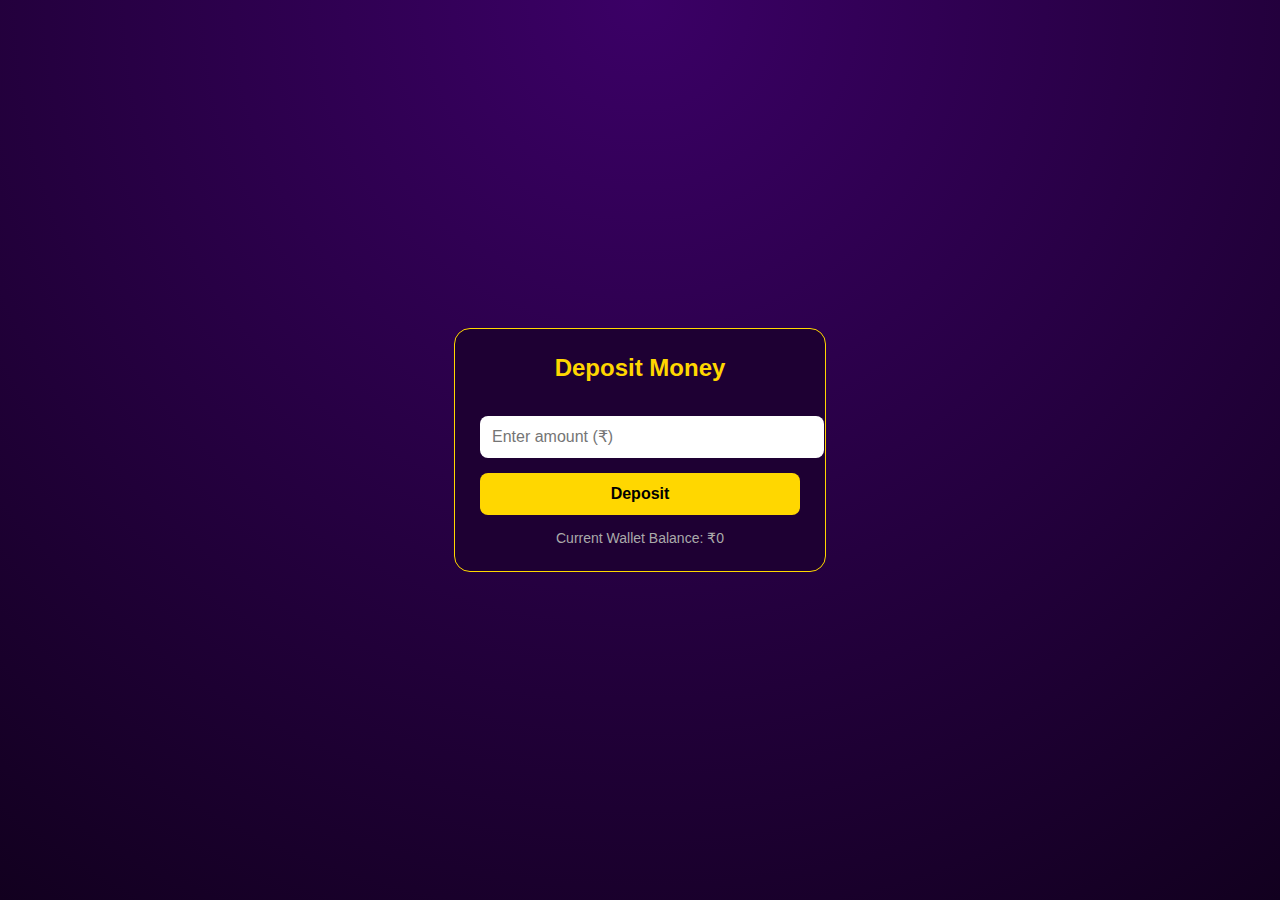
<file: deposit.html>
<!DOCTYPE html>
<html lang="en">
<head>
<meta charset="UTF-8">
<meta name="viewport" content="width=device-width, initial-scale=1.0">
<title>Deposit Money</title>

<style>
body{
  margin:0;
  font-family: Arial, sans-serif;
  background: radial-gradient(circle at top,#3b0066,#12001f);
  color:#fff;
  display:flex;
  justify-content:center;
  align-items:center;
  height:100vh;
}

.box{
  background:#1e0033;
  border:1px solid gold;
  border-radius:16px;
  padding:25px;
  width:320px;
  text-align:center;
}

h2{
  margin-top:0;
  color:gold;
}

input{
  width:100%;
  padding:12px;
  margin:15px 0;
  border-radius:8px;
  border:none;
  font-size:16px;
}

button{
  width:100%;
  padding:12px;
  background:gold;
  color:#000;
  font-size:16px;
  border:none;
  border-radius:8px;
  cursor:pointer;
  font-weight:bold;
}

.wallet{
  margin-top:15px;
  font-size:14px;
  color:#aaa;
}
</style>
</head>

<body>

<div class="box">
  <h2>Deposit Money</h2>

  <input type="number" id="amount" placeholder="Enter amount (₹)" min="1">

  <button onclick="deposit()">Deposit</button>

  <div class="wallet" id="walletText"></div>
</div>

<script src="deposit.js"></script>
</body>
</html>
</file>
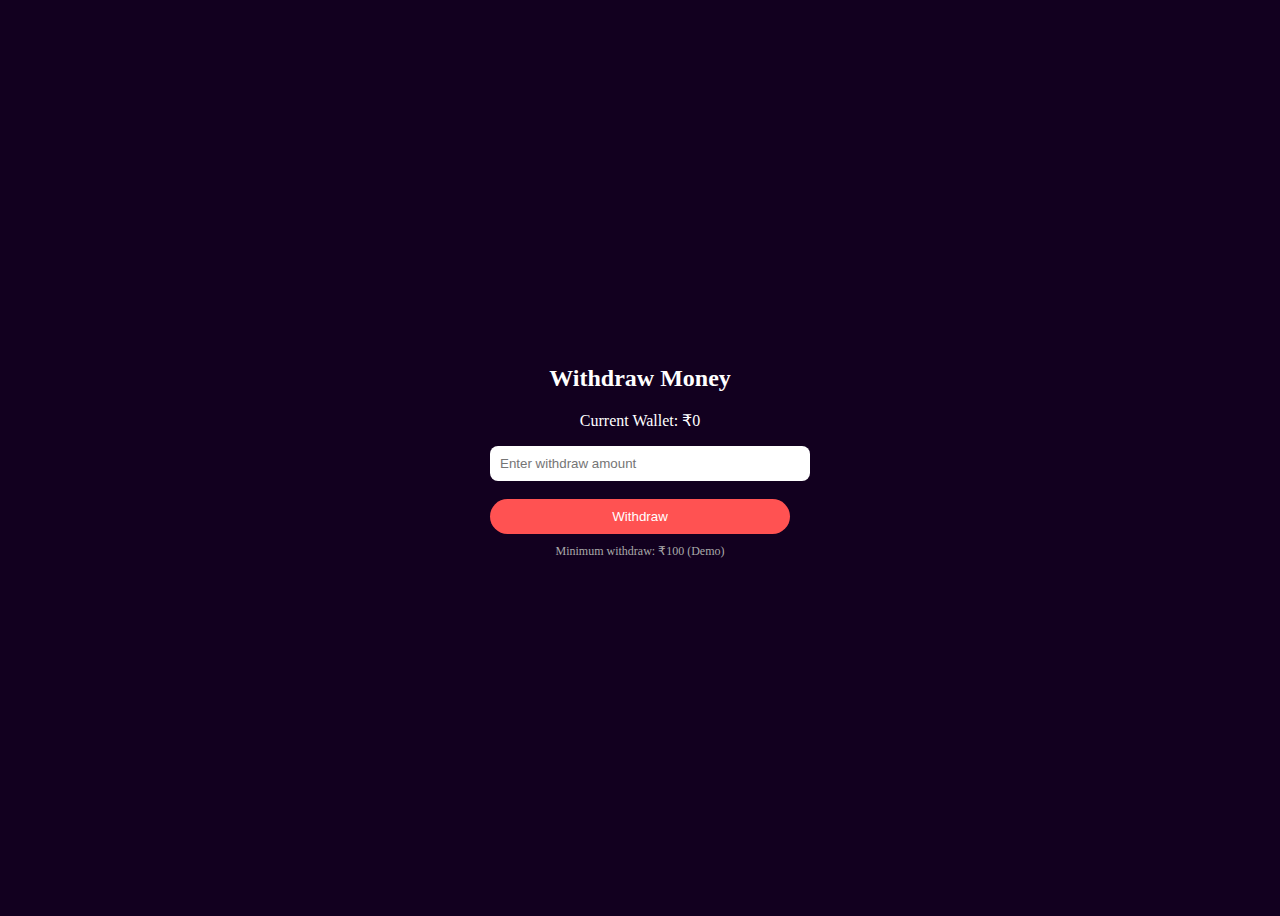
<file: withdraw.html>
<!DOCTYPE html>
<html lang="en">
<head>
<meta charset="UTF-8">
<meta name="viewport" content="width=device-width, initial-scale=1.0">
<title>Withdraw Money</title>
</head>

<body style="background:#12001f;color:white;
display:flex;justify-content:center;align-items:center;height:100vh;">

  <div style="width:300px;text-align:center;">
    <h2>Withdraw Money</h2>

    <p id="walletText"></p>

    <input type="number" id="amount"
      placeholder="Enter withdraw amount"
      style="width:100%;padding:10px;border-radius:8px;border:none;">
    <br><br>

    <button onclick="withdraw()"
      style="width:100%;padding:10px;
      background:#ff5252;color:white;
      border:none;border-radius:20px;">
      Withdraw
    </button>

    <p style="font-size:12px;color:#aaa;margin-top:10px;">
      Minimum withdraw: ₹100 (Demo)
    </p>
  </div>

  <script src="withdraw.js"></script>
</body>
</html>
</file>
